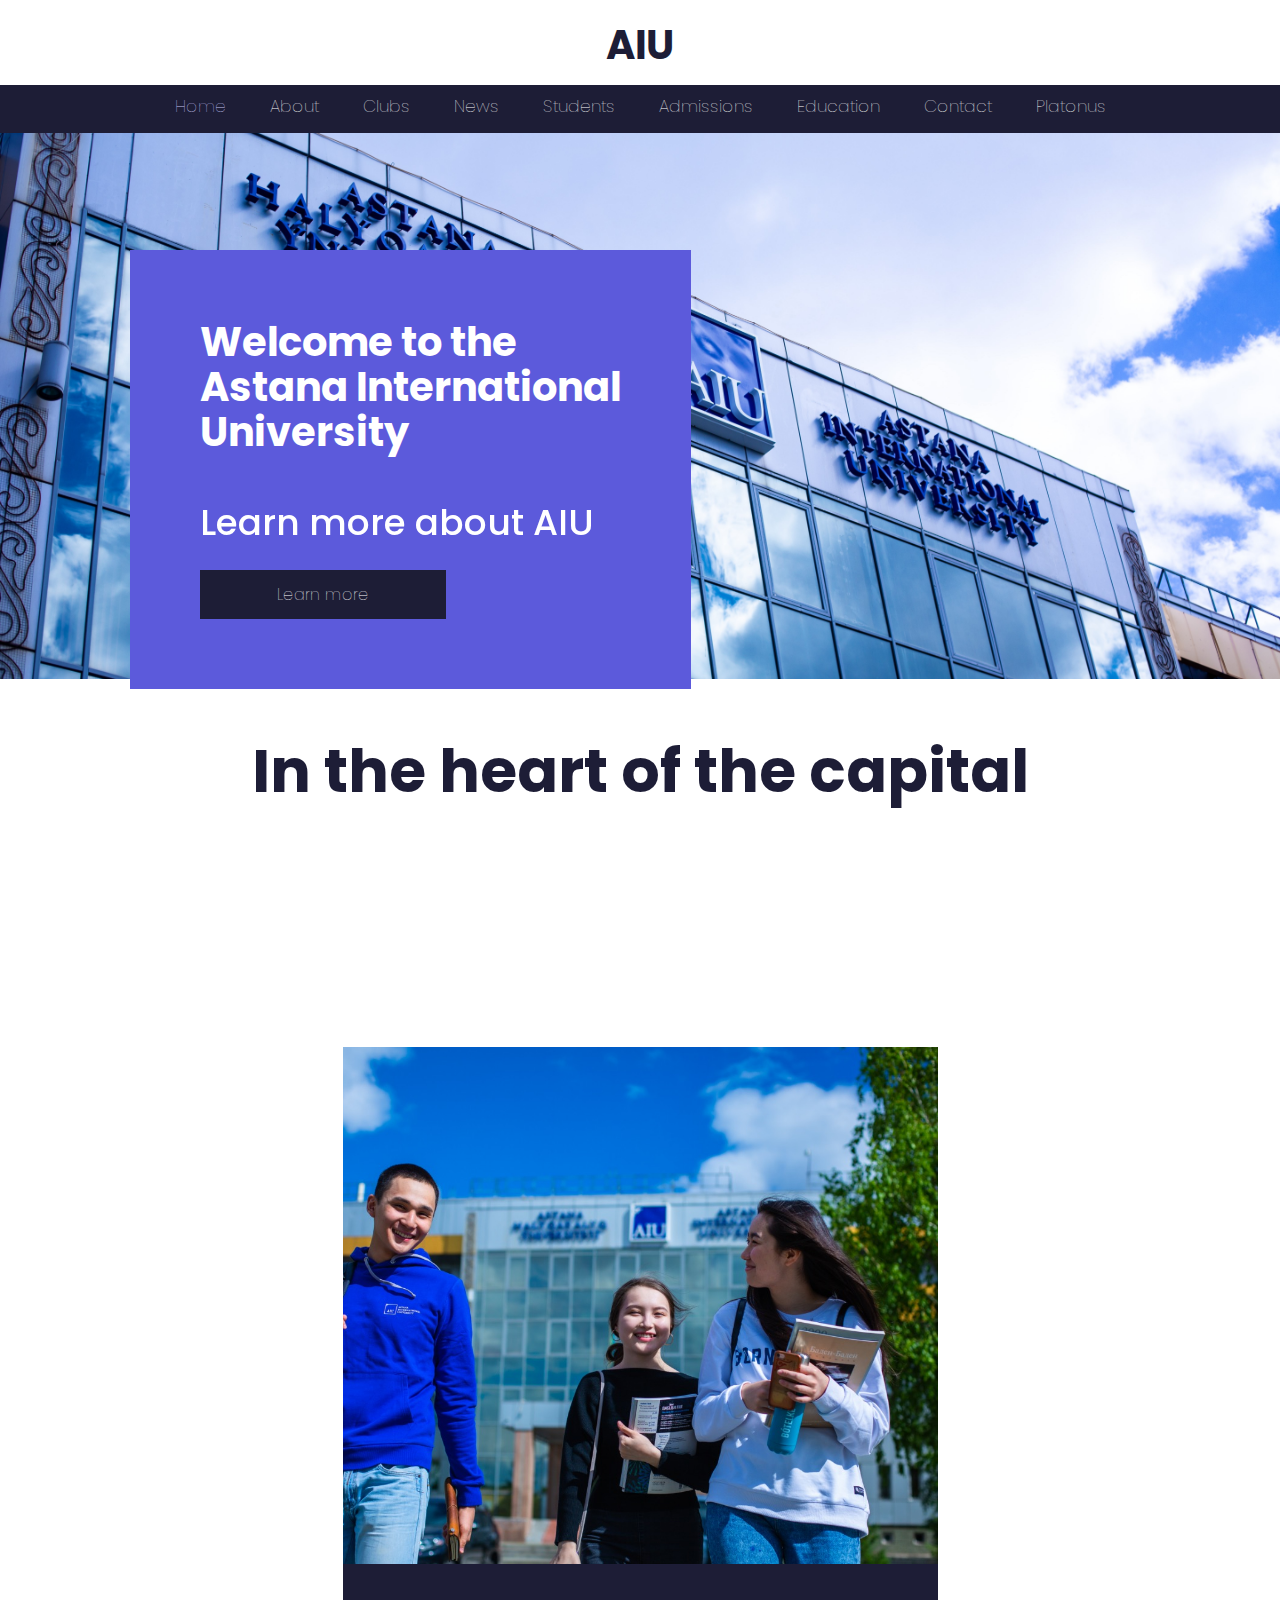
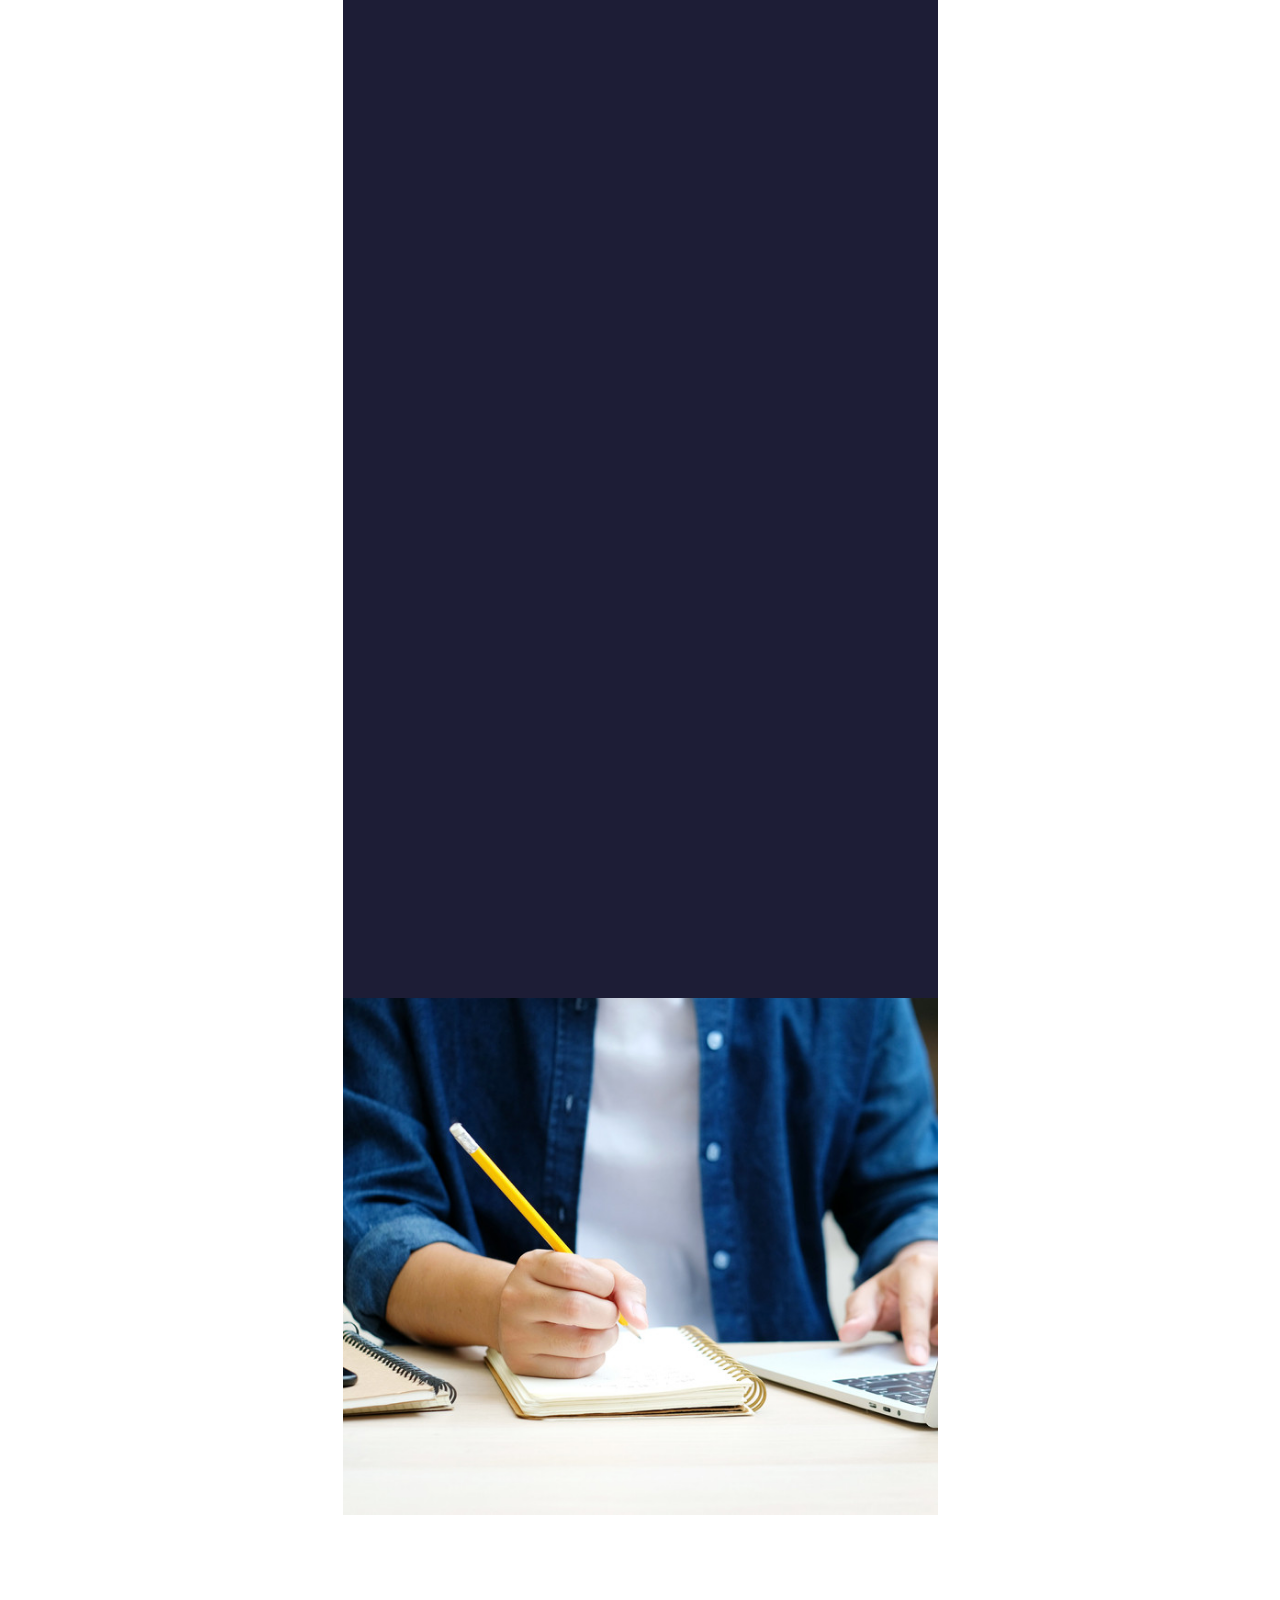
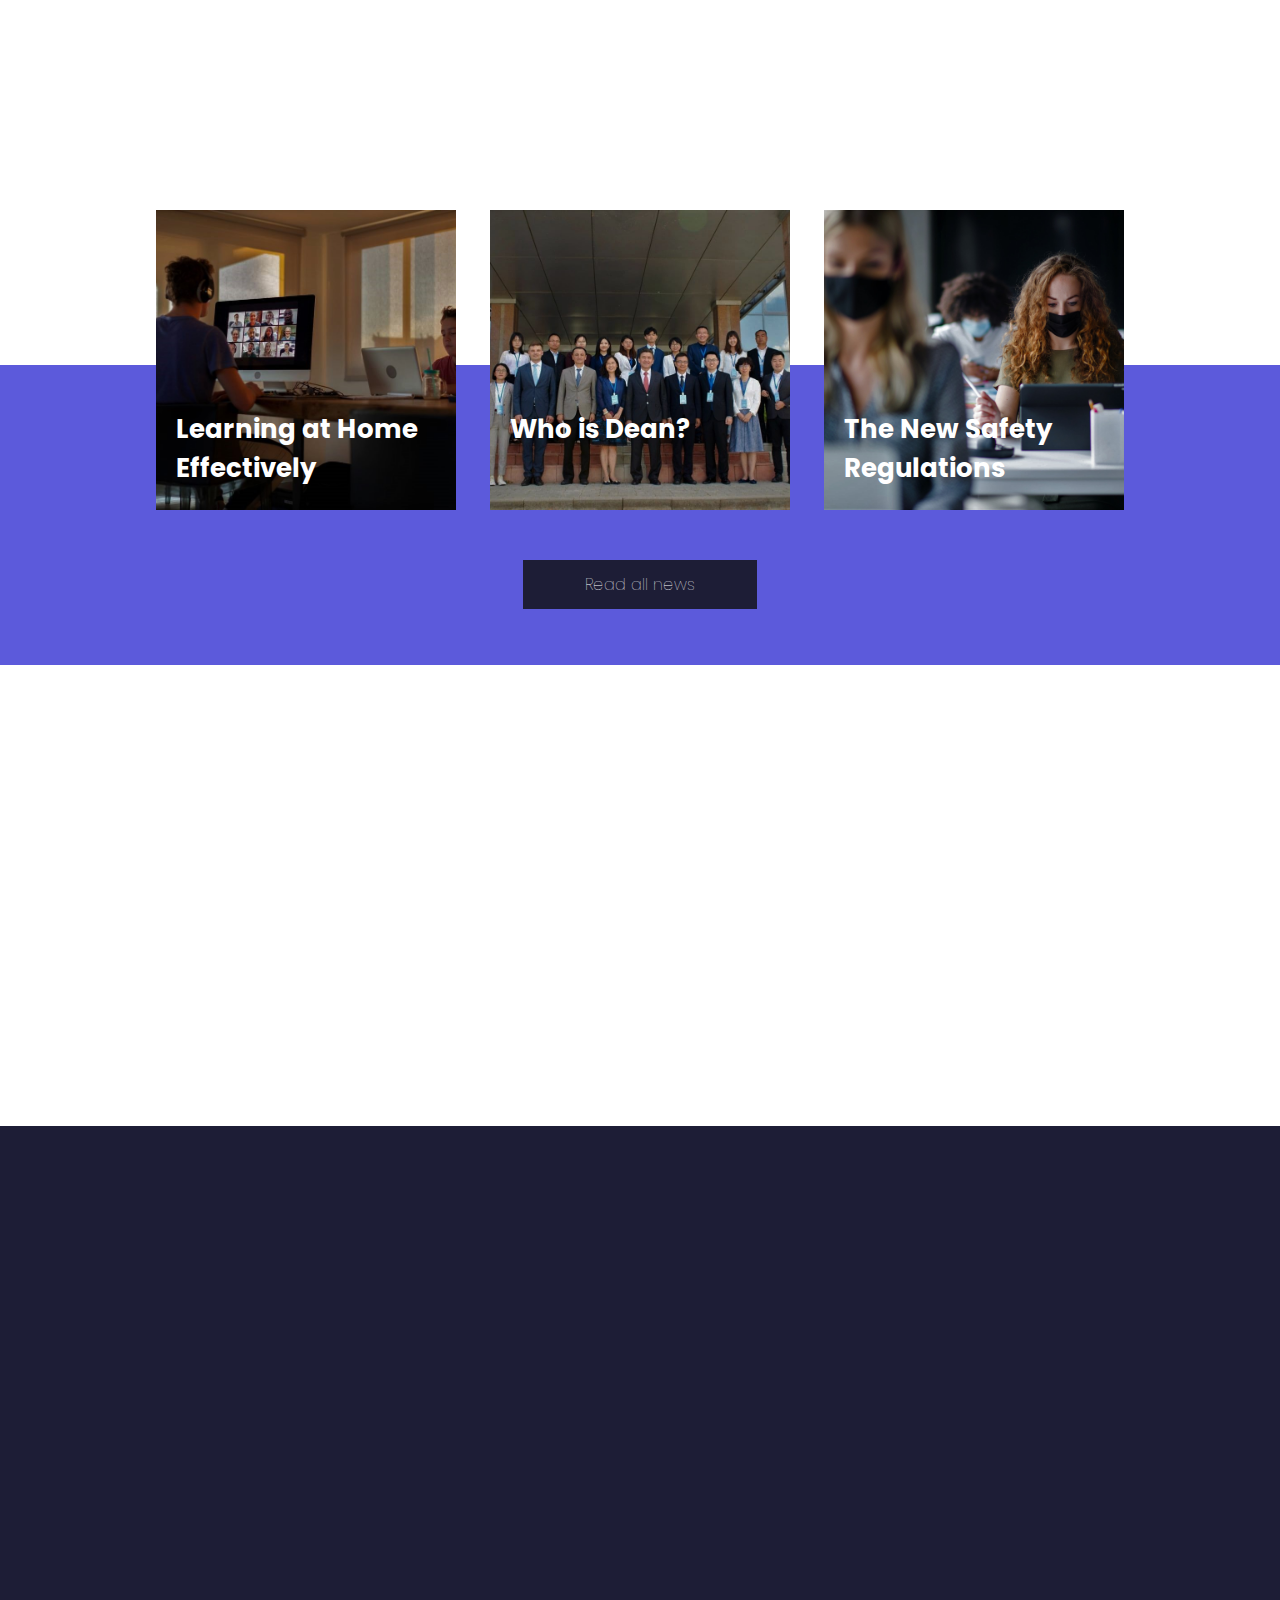
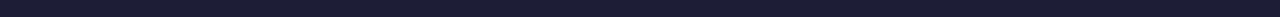
<file: index.html>
<!DOCTYPE html>
<html lang="en">
<head>
    <meta charset="UTF-8">
    <meta http-equiv="X-UA-Compatible" content="IE=edge">
    <meta name="viewport" content="width=device-width, initial-scale=1.0">
    <link rel="stylesheet" href="css/main.css">
    <link rel="preconnect" href="https://fonts.gstatic.com">
    <link href="https://fonts.googleapis.com/css2?family=Poppins:wght@200&display=swap" rel="stylesheet">
    <link href="https://fonts.googleapis.com/css2?family=Poppins:wght@600&display=swap" rel="stylesheet">
    <link href="https://fonts.googleapis.com/css2?family=Poppins&display=swap" rel="stylesheet">
    <link rel="stylesheet" type="text/css" href="https://cdnjs.cloudflare.com/ajax/libs/font-awesome/5.15.1/css/all.min.css">
    <link href="https://unpkg.com/aos@2.3.1/dist/aos.css" rel="stylesheet">
    <script src="../js/app.js"></script>

    <title>AIU</title>
</head>
<body>
    <header>
        <div class="title">
            <ul class="AIU">AIU</ul>
        </div>
        <div class="navbar">
            <ul class = "navbar2">
                <a class="navbar3" style="color: #C4C3F3;" href = "index.html">Home</a>
                <a class="navbar3" href = "about.html">About</a>
                <a class="navbar3" href = "clubs.html">Clubs</a>
                <a class="navbar3" href = "news.html">News</a>
                <a class="navbar3" href = "students.html">Students</a>
                <a class="navbar3" href = "admission.html">Admissions</a>
                <a class="navbar3" href = "education.html">Education</a>
                <a class="navbar3" href = "contact.html">Contact</a>
                <a class="navbar3" href = "#">Platonus</a>
               </ul>
        </div>
    </header>


    <div class="photo_menu">
        <img src="img/AIU3.jpg" alt="AIU" style="width:100%;">
        <div class="text_block" data-aos="fade-in">
          <h1>Welcome to the <br> Astana International <br> University</h1>
          <div class="learn_more" data-aos="fade-in"><p><br> Learn more about  AIU</p></div>
          <button class="AIU_button">Learn more</button>
        </div>
    </div>

    <div class="main_menu_text">
        <div class="main_text" data-aos="fade-in">
            <p class="main_text_aiu">In the heart of the capital</p>
        </div>
        <div class="main_text_under" data-aos="fade-in">
            <p class="main_text_aiu_under">Astana International University is a multidisciplinary educational complex <br> of 7 higher schools, 12 research institutes and centers. The university <br> provides 15 programs of higher and postgraduate education.</p>
        </div>
    </div>
    <div class="about_us_btn" data-aos="fade-in">
        <button class="AIU_about_us">About us</button>
    </div>

    <div class="container">
        <div class="item students_img"></div>
        <div class="item">
            <div style="font-size: 40px; text-align: center; margin-top: 100px;" data-aos="fade-in">
                <p class="item_text1">Student life</p>
            </div>
            <div class="students" data-aos="fade-in">Students are the future of any country. They are young citizens of our society, full of boundless energy and progressive ideas, fantastic plans and noble ambitions, hopes and dreams.</div>
            <div class="about_us_btn" data-aos="fade-in">
                <button class="container_btn">Student information</button>
            </div>
        </div>
        
        <div class="item">
            <div style="font-size: 40px; text-align: center; margin-top: 100px;" data-aos="fade-in">
                <p class="item_text2">Open Enrollment</p>
            </div>
            <div class="students" data-aos="fade-in">To find out more about admissions to the university and about the faculties, click the button below
                
            </div>
            <div class="about_us_btn" data-aos="fade-in">
                <button class="container_btn">Apply today</button>
            </div>
        </div>
        <div class="item img_bin"></div>
    </div>

    <div class="container_news">
        <div class="news" data-aos="fade-in">
            <p class="latest_news">Latest news</p>
        </div>
        <div class="news_box">
            <div class="box1">               
                <p class="news_text">Learning at Home Effectively</p>
            </div>
            <div class="box2">
                <p class="news_text">Who is Dean?</p>
            </div>
            <div class="box3">
                <p class="news_text">The New Safety Regulations</p> 
            </div>
            <div class="news_background">
                <button class="news_btn">Read all news</button>
            </div>
        </div>
    </div>

    <div class="news_email">
        <div class="news_text_email" data-aos="fade-in">
            <p class="news_text_email_main">Sign up for aiu news</p>
        </div>
        <div class="news_text_under_main" data-aos="fade-in">
            <p class="news_text_under">Stay up-to-date with the latest news</p>
        </div>
    </div>
    <div class="subscribe20">
        <div class="inner" data-aos="fade-in">
            <div style="display: none;" id="asd_subscribe_res"></div>
            <form id="asd_subscribe_form" method="post" action="/">
                <div class="submit_group">
                    <input type="text" placeholder="Your email" value="" name="asd_email">
                    <input type="submit" value="Sign up" id="asd_subscribe_submit" name="asd_submit">
                </div>
            </form>
        </div>
    </div>

      <footer class="footer">
        <div class="container_footer" data-aos="fade-in">
            <div class="row">
                <div class="footer-col">
                    <h5 class="AIU_icon">AIU</h5>
                </div>
                <div class="footer-col">
                    <h4>Quick navigations</h4>
                    <ul>
                        <li><a href="index.html">Home</a></li>
                        <li><a href="about.html">About</a></li>
                        <li><a href="clubs.html">Clubs</a></li>
                        <li><a href="news.html">News</a></li>
                        <li><a href="students.html">Students</a></li>
                        <li><a href="education.html">Educations</a></li>
                     <li><a href="admission.html">Admissions</a></li>
                     <li><a href="contact.html">Contact</a></li>
                    </ul>
                </div>
                <div class="footer-col">
                    <h4>Get in touch</h4>
                    <ul>
                        <li><a href="#">Kabanbay batyr 8</a></li>
                        <li><a href="#">Tel: 123-456-7890</a></li>
                        <li><a href="#">info@aiu.ru</a></li>
                    </ul>
                </div>
                <div class="footer-col">
                    <h4>Follow us</h4>
                    <div class="social-links">
                        <a href="#"><i class="fab fa-facebook-f"></i></a>
                        <a href="#"><i class="fab fa-twitter"></i></a>
                        <a href="#"><i class="fab fa-instagram"></i></a>
                        <a href="#"><i class="fab fa-linkedin-in"></i></a>
                    </div>
                </div>
            </div>
        </div>
   </footer>
    
   <script src="https://unpkg.com/aos@2.3.1/dist/aos.js"></script>
   <script src="js/app.js"></script>
</body>
</html>
</file>
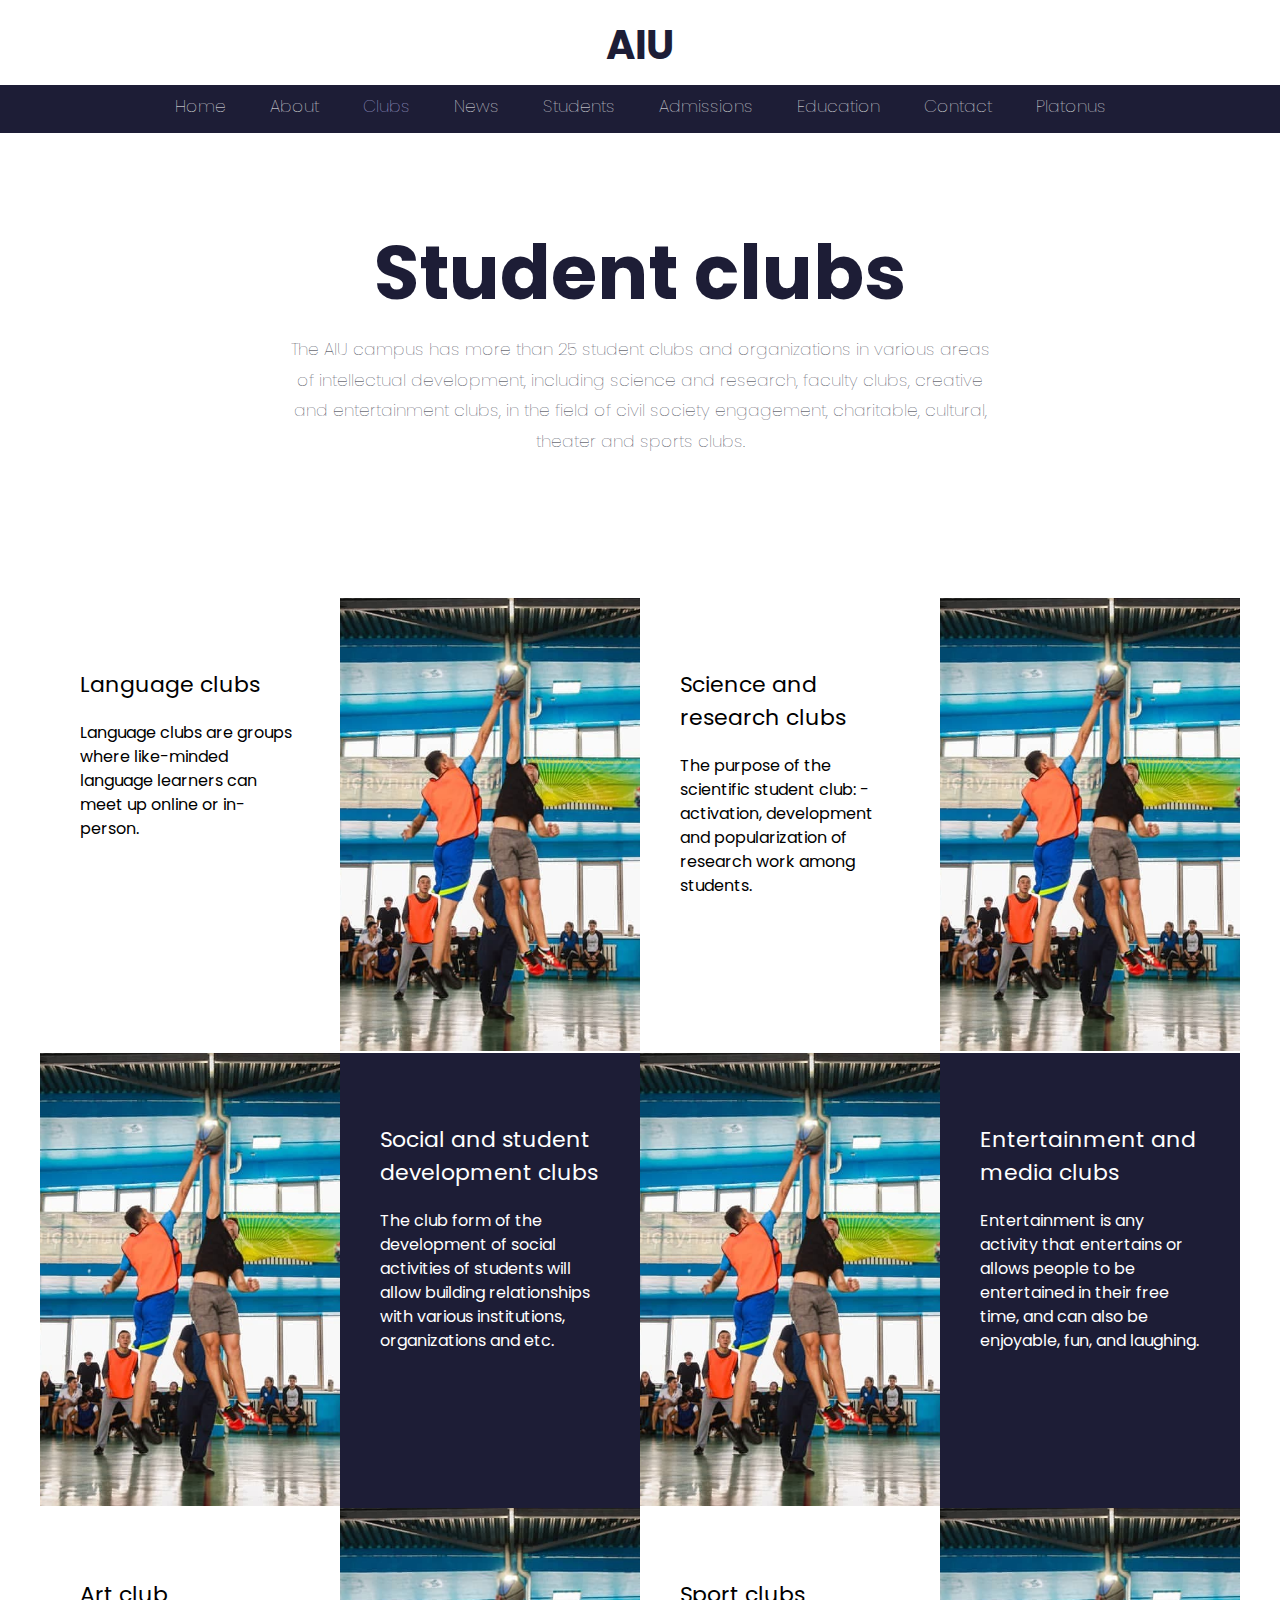
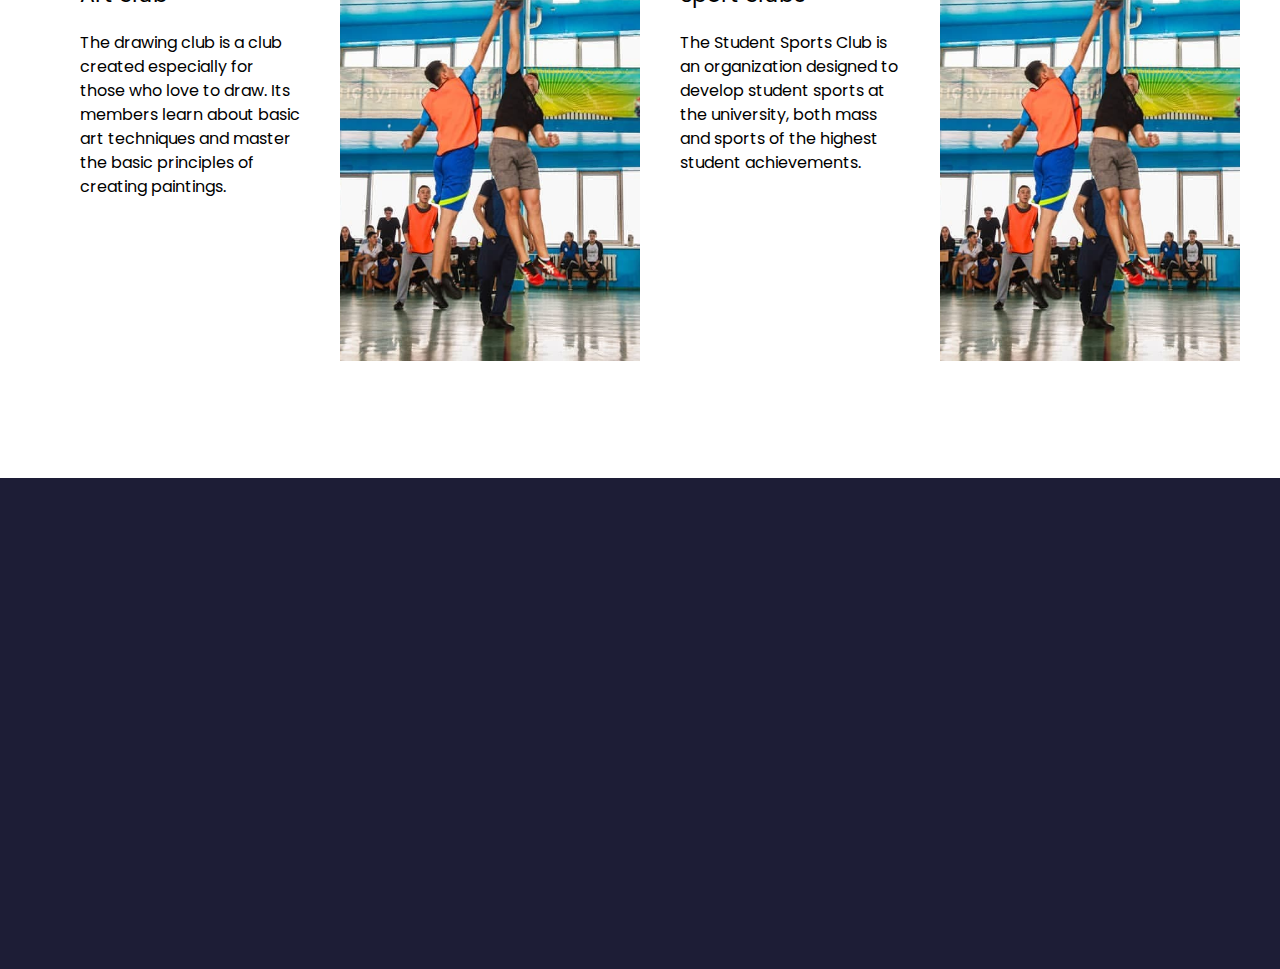
<file: clubs.html>
<!DOCTYPE html>
<html lang="en">
<head>
    <meta charset="UTF-8">
    <meta http-equiv="X-UA-Compatible" content="IE=edge">
    <meta name="viewport" content="width=device-width, initial-scale=1.0">
    <link rel="stylesheet" href="css/clubs.css">
    <link rel="preconnect" href="https://fonts.gstatic.com">
    <link href="https://fonts.googleapis.com/css2?family=Poppins:wght@200&display=swap" rel="stylesheet">
    <link href="https://fonts.googleapis.com/css2?family=Poppins:wght@600&display=swap" rel="stylesheet">
    <link href="https://fonts.googleapis.com/css2?family=Poppins&display=swap" rel="stylesheet">
    <link rel="stylesheet" type="text/css" href="https://cdnjs.cloudflare.com/ajax/libs/font-awesome/5.15.1/css/all.min.css">
    <link href="https://unpkg.com/aos@2.3.1/dist/aos.css" rel="stylesheet">
    <script src="../js/app.js"></script>

    <title>Clubs</title>
</head>
<body>

    <header>
        <div class="title">
            <ul class="AIU">AIU</ul>
        </div>
        <div class="navbar">
            <ul class = "navbar2">
                <a class="navbar3" href = "index.html">Home</a>
                <a class="navbar3" href = "about.html">About</a>
                <a class="navbar3" style="color: #C4C3F3;" href = "clubs.html">Clubs</a>
                <a class="navbar3" href = "news.html">News</a>
                <a class="navbar3" href = "students.html">Students</a>
                <a class="navbar3" href = "admission.html">Admissions</a>
                <a class="navbar3" href = "education.html">Education</a>
                <a class="navbar3" href = "contact.html">Contact</a>
                <a class="navbar3" href = "#">Platonus</a>
               </ul>
        </div>
    </header>

    <section>
        <div class="container">
            <h1 class="clubs">Student clubs</h1>
            <div class="clubs_about">
                The AIU campus has more than 25 student clubs and organizations in various areas of intellectual development, including science and research, faculty clubs, creative and entertainment clubs, in the field of civil society engagement, charitable, cultural, theater and sports clubs.
            </div>
        </div>
    </section>


    <div class="conteiner_clubs">
        <div class="item-1" style="background-color: white;">
            <div class="club_name">Language clubs</div>
            <div class="club_opisanie">Language clubs are groups where like-minded language learners can meet up online or in-person. </div>
        </div>

        <div class="item-1 imgg"></div>

        <div class="item-1" style="background-color: white;">
            <div class="club_name">Science and research clubs</div>
            <div class="club_opisanie">The purpose of the scientific student club: - activation, development and popularization of research work among students.</div>
        </div>

        <div class="item-1 imgg"></div>



        <div class="item-1 imgg"></div>

        <div class="item-1" style="background-color: #1D1D36; color: white;">
            <div class="club_name">Social and student development clubs</div>
            <div class="club_opisanie">The club form of the development of social activities of students will allow building relationships with various institutions, organizations and etc.</div>
        </div>

        <div class="item-1 imgg"></div>

        <div class="item-1" style="background-color: #1D1D36; color: white;">
            <div class="club_name">Entertainment and media clubs</div>
            <div class="club_opisanie">Entertainment is any activity that entertains or allows people to be entertained in their free time, and can also be enjoyable, fun, and laughing.</div>
        </div>

        <div class="item-1" style="background-color: white;">
            <div class="club_name">Art club</div>
            <div class="club_opisanie">The drawing club is a club created especially for those who love to draw. Its members learn about basic art techniques and master the basic principles of creating paintings.</div>
        </div>

        <div class="item-1 imgg"></div>

        <div class="item-1" style="background-color: white;">
            <div class="club_name">Sport clubs</div>
            <div class="club_opisanie">The Student Sports Club is an organization designed to develop student sports at the university, both mass and sports of the highest student achievements.</div>
        </div>

        <div class="item-1 imgg"></div>
    </div>












    <footer class="footer">
        <div class="container_footer" data-aos="fade-in">
            <div class="row">
                <div class="footer-col">
                    <h5 class="AIU_icon">AIU</h5>
                </div>
                <div class="footer-col">
                    <h4>Quick navigations</h4>
                    <ul>
                        <li><a href="index.html">Home</a></li>
                        <li><a href="about.html">About</a></li>
                        <li><a href="clubs.html">Clubs</a></li>
                        <li><a href="news.html">News</a></li>
                        <li><a href="students.html">Students</a></li>
                        <li><a href="education.html">Educations</a></li>
                     <li><a href="admission.html">Admissions</a></li>
                     <li><a href="contact.html">Contact</a></li>
                    </ul>
                </div>
                <div class="footer-col">
                    <h4>Get in touch</h4>
                    <ul>
                        <li><a href="#">Kabanbay batyr 8</a></li>
                        <li><a href="#">Tel: 123-456-7890</a></li>
                        <li><a href="#">info@aiu.ru</a></li>
                    </ul>
                </div>
                <div class="footer-col">
                    <h4>Follow us</h4>
                    <div class="social-links">
                        <a href="#"><i class="fab fa-facebook-f"></i></a>
                        <a href="#"><i class="fab fa-twitter"></i></a>
                        <a href="#"><i class="fab fa-instagram"></i></a>
                        <a href="#"><i class="fab fa-linkedin-in"></i></a>
                    </div>
                </div>
            </div>
        </div>
   </footer>
    
   <script src="https://unpkg.com/aos@2.3.1/dist/aos.js"></script>
   <script src="js/app.js"></script>
    

</body>
</html>
</file>
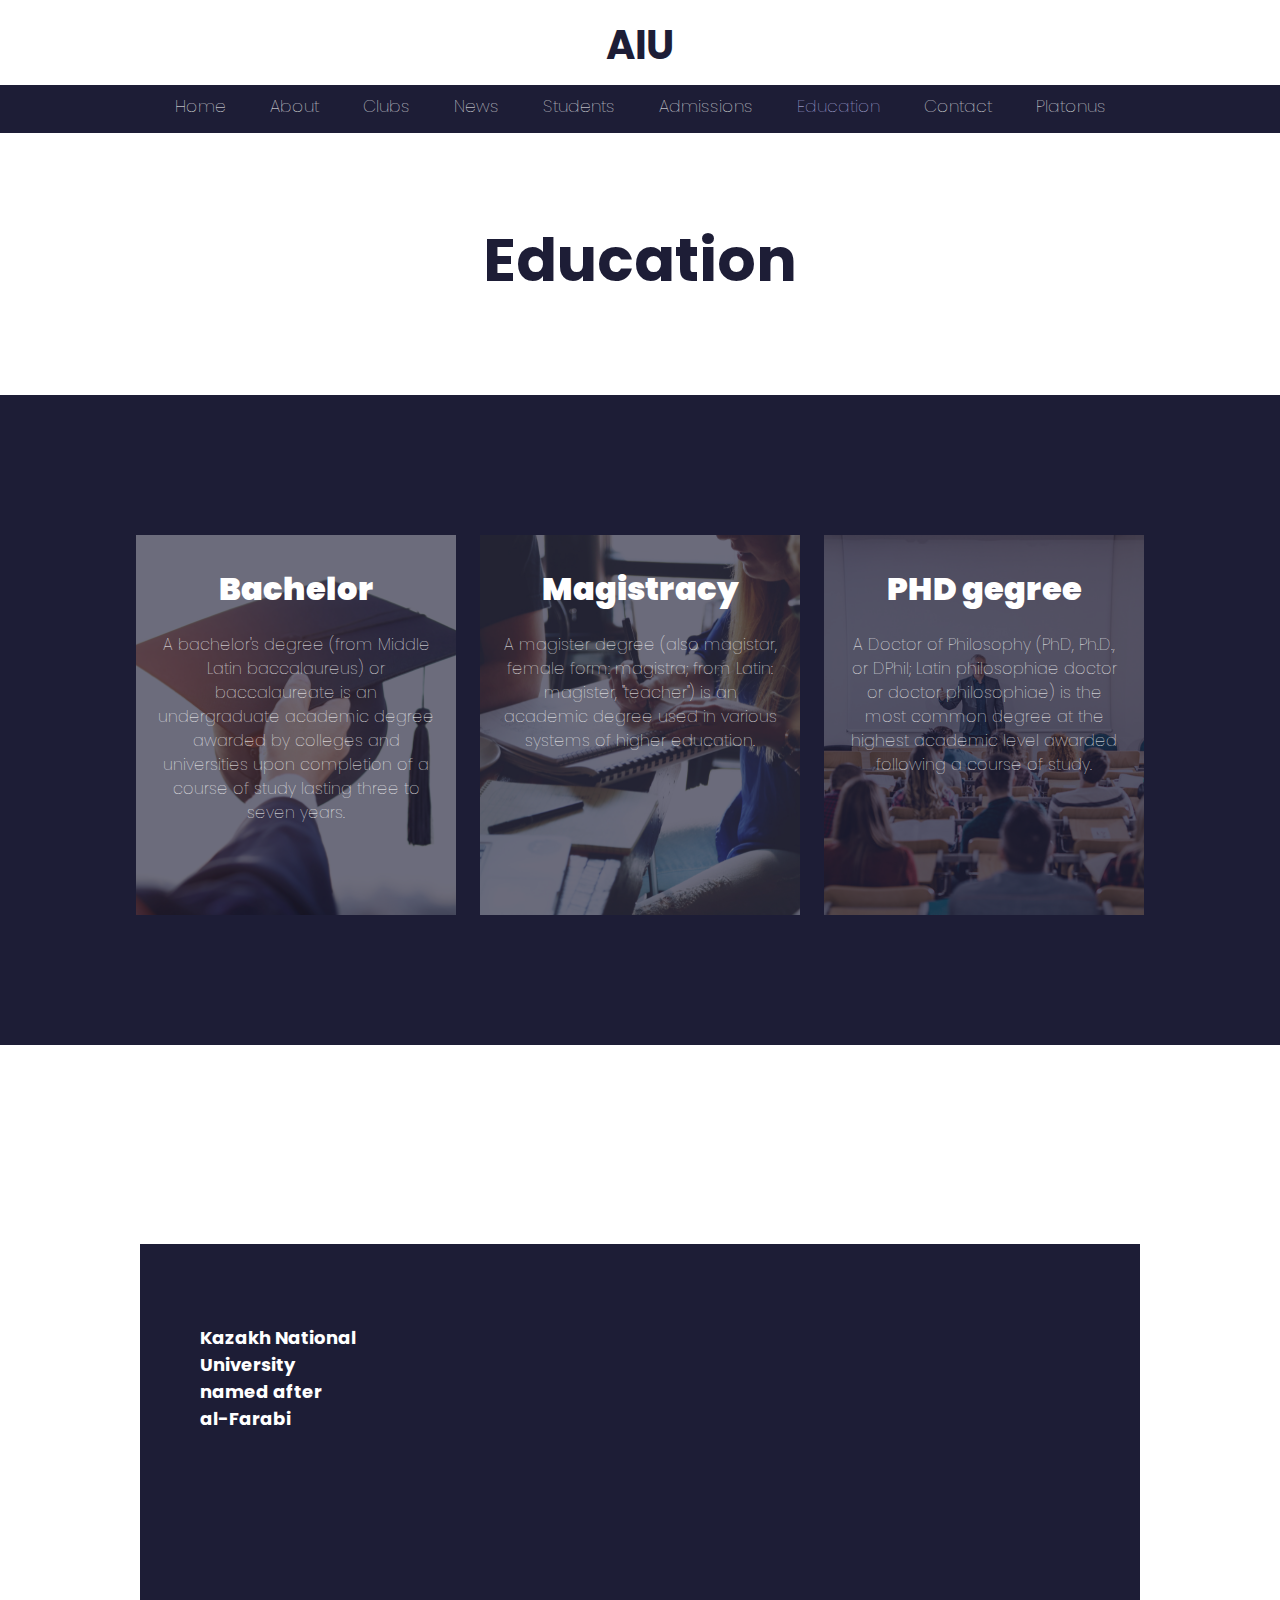
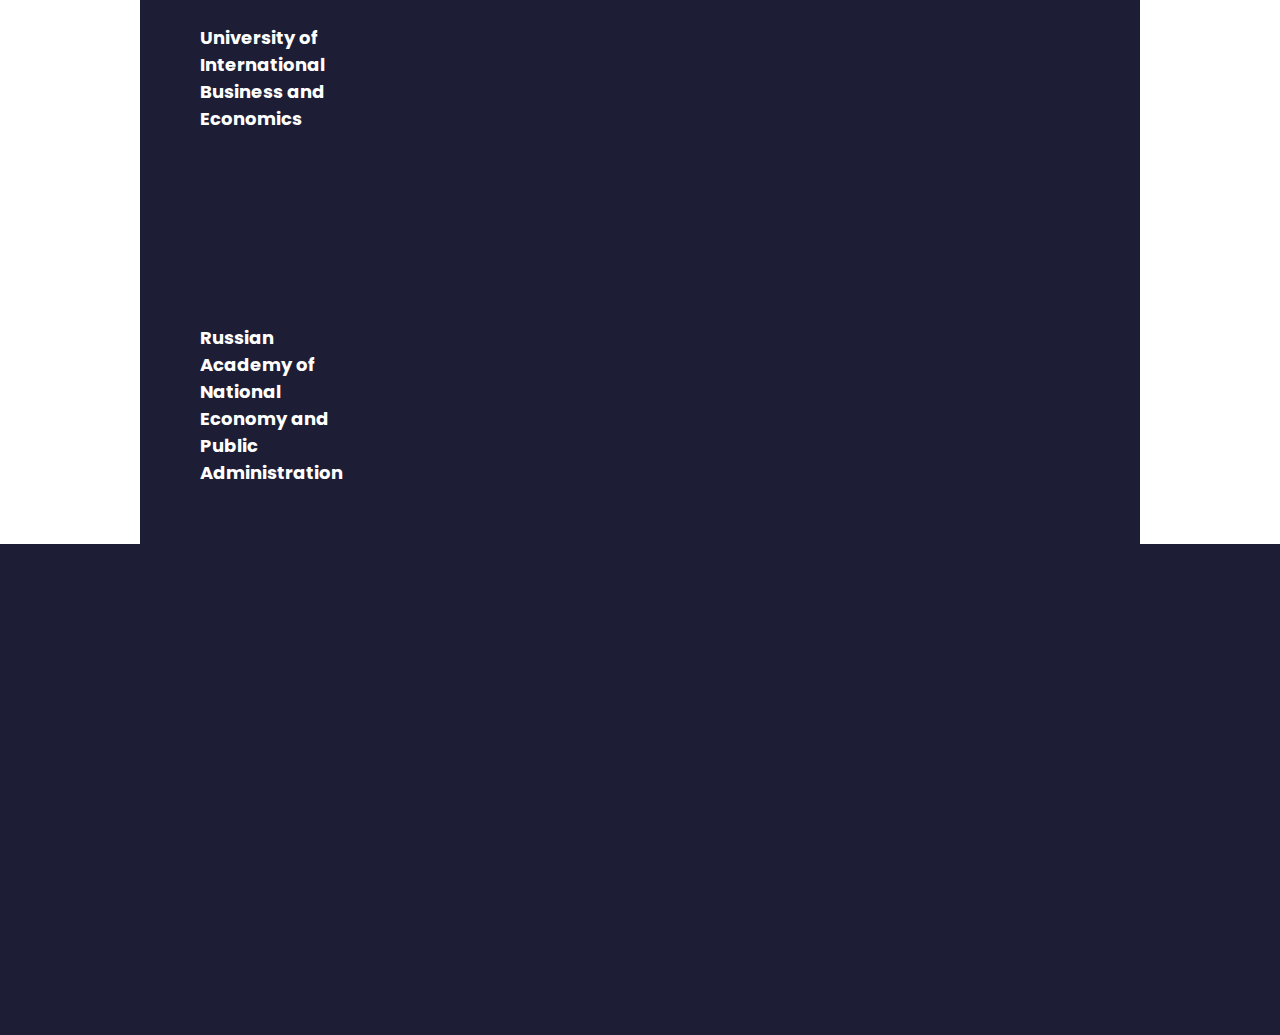
<file: education.html>
<!DOCTYPE html>
<html lang="en">
<head>
    <meta charset="UTF-8">
    <meta http-equiv="X-UA-Compatible" content="IE=edge">
    <meta name="viewport" content="width=device-width, initial-scale=1.0">
    <link rel="stylesheet" href="css/education.css">
    <link rel="preconnect" href="https://fonts.gstatic.com">
    <link href="https://fonts.googleapis.com/css2?family=Poppins:wght@200&display=swap" rel="stylesheet">
    <link href="https://fonts.googleapis.com/css2?family=Poppins:wght@600&display=swap" rel="stylesheet">
    <link href="https://fonts.googleapis.com/css2?family=Poppins&display=swap" rel="stylesheet">
    <link rel="stylesheet" type="text/css" href="https://cdnjs.cloudflare.com/ajax/libs/font-awesome/5.15.1/css/all.min.css">
    <link href="https://unpkg.com/aos@2.3.1/dist/aos.css" rel="stylesheet">
    <script src="../js/app.js"></script>

    <title>Education</title>
</head>
<body>
    <header>
        <div class="title">
            <ul class="AIU">AIU</ul>
        </div>
        <div class="navbar">
            <ul class = "navbar2">
                <a class="navbar3" href = "index.html">Home</a>
                <a class="navbar3" href = "about.html">About</a>
                <a class="navbar3" href = "clubs.html">Clubs</a>
                <a class="navbar3" href = "news.html">News</a>
                <a class="navbar3" href = "students.html">Students</a>
                <a class="navbar3" href = "admission.html">Admissions</a>
                <a class="navbar3" style="color: #C4C3F3;" href = "education.html">Education</a>
                <a class="navbar3" href = "contact.html">Contact</a>
                <a class="navbar3" href = "#">Platonus</a>
               </ul>
        </div>
    </header>
    
    
    <div class="container_news">
        <div class="news" data-aos="fade-in">
            <p class="latest_news">Education</p>
        </div>
        <div class="news_box">
            <div class="box1">               
                <p class="news_text">Bachelor</p>
                <p class="news_text_inner">A bachelor's degree (from Middle Latin baccalaureus) or baccalaureate is an undergraduate academic degree awarded by colleges and universities upon completion of a course of study lasting three to seven years.</p>
            </div>
            <div class="box2">
                <p class="news_text">Magistracy</p>
                <p class="news_text_inner">A magister degree (also magistar, female form: magistra; from Latin: magister, "teacher") is an academic degree used in various systems of higher education.</p>
            </div>
            <div class="box3">
                <p class="news_text">PHD gegree</p>
                <p class="news_text_inner">A Doctor of Philosophy (PhD, Ph.D., or DPhil; Latin philosophiae doctor or doctor philosophiae) is the most common degree at the highest academic level awarded following a course of study. </p>
            </div>
            <div class="news_background"></div>
        </div>
    </div>

    <div class="main_text" data-aos="fade-in">
        <p class="main_text_aiu">Cooperations</p>
    </div>

    <div class="container">
        <div class="item students_img">
            <p class="item_main" data-aos="fade-in"></p>Kazakh National <br>University <br>named after <br>al-Farabi</p>
        </div>
        <div class="vl" data-aos="fade-in"></div>
        <div class="item">
            <div class="students" data-aos="fade-in">Al-Farabi Kazakh National University, also called KazGU or KazNU, is a university in Almaty, Kazakhstan. Named after the Eastern philosopher and scholar al-Farabi, it is one of the country's largest universities. KazNU is the oldest classical university of the Republic established by a Decree of the Kazakh Regional Committee (KRC) office dated November 13, 1933. </div>
        </div>
    </div>
    <div class="container">
        <div class="item students_img">
           <p class="item_main">University of <br> International <br>Business and <br>Economics</p>
        </div>
        <div class="vl" data-aos="fade-in"></div>
        <div class="item">
            <div class="students" data-aos="fade-in">Jiang Qingzhe, party chief of University of International Business and Economics (UIBE), attended the International Trade Development Forum held at Shandong University of Finance and Economics in Ji'nan City, Shandong Province, on November 16, 2020. </div>
        </div>
    </div>
    <div class="container">
        <div class="item students_img">
            <p class="item_main">Russian <br>Academy of <br>National<br> Economy and <br>Public <br>Administration</p>
        </div>
        <div class="vl3" data-aos="fade-in"></div>
        <div class="item">
            <div class="students" data-aos="fade-in">The federal higher education institution The Russian Presidential Academy of National Economy and Public Administration is a nonprofit organisation established to meet the educational, research, social and cultural needs of Russian citizens and society. Rector: Professor Vladimir Mau, DSc (Economics).</div>
        </div>
    </div>

    <footer class="footer">
        <div class="container_footer" data-aos="fade-in">
            <div class="row">
                <div class="footer-col">
                    <h5 class="AIU_icon">AIU</h5>
                </div>
                <div class="footer-col">
                    <h4>Quick navigations</h4>
                    <ul>
                        <li><a href="index.html">Home</a></li>
                        <li><a href="about.html">About</a></li>
                        <li><a href="clubs.html">Clubs</a></li>
                        <li><a href="news.html">News</a></li>
                        <li><a href="students.html">Students</a></li>
                        <li><a style="color: #C4C3F3;" href="education.html">Educations</a></li>
                     <li><a href="admission.html">Admissions</a></li>
                     <li><a href="contact.html">Contact</a></li>
                    </ul>
                </div>
                <div class="footer-col">
                    <h4>Get in touch</h4>
                    <ul>
                        <li><a href="#">Kabanbay batyr 8</a></li>
                        <li><a href="#">Tel: 123-456-7890</a></li>
                        <li><a href="#">info@aiu.ru</a></li>
                    </ul>
                </div>
                <div class="footer-col">
                    <h4>Follow us</h4>
                    <div class="social-links">
                        <a href="#"><i class="fab fa-facebook-f"></i></a>
                        <a href="#"><i class="fab fa-twitter"></i></a>
                        <a href="#"><i class="fab fa-instagram"></i></a>
                        <a href="#"><i class="fab fa-linkedin-in"></i></a>
                    </div>
                </div>
            </div>
        </div>
   </footer>

    <script src="https://unpkg.com/aos@2.3.1/dist/aos.js"></script>
   <script src="js/app.js"></script>
</body>
</html>
</file>
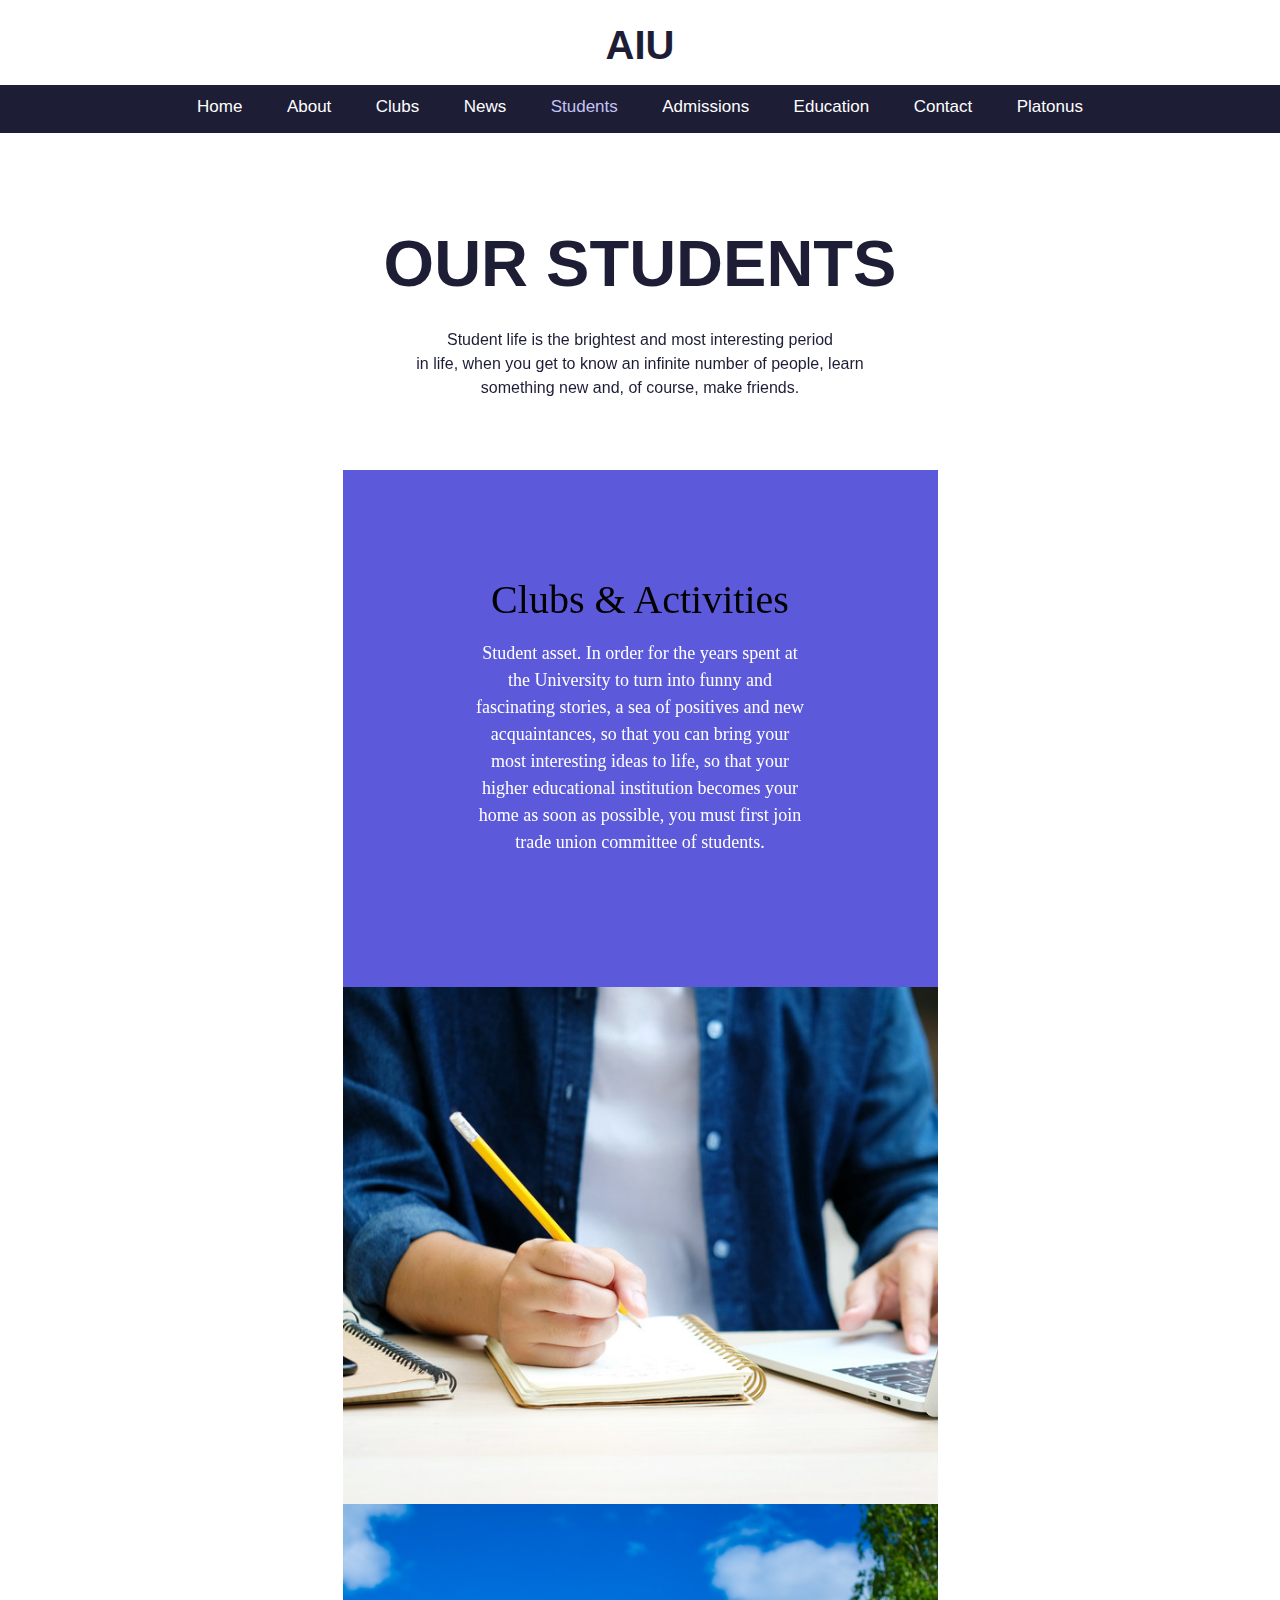
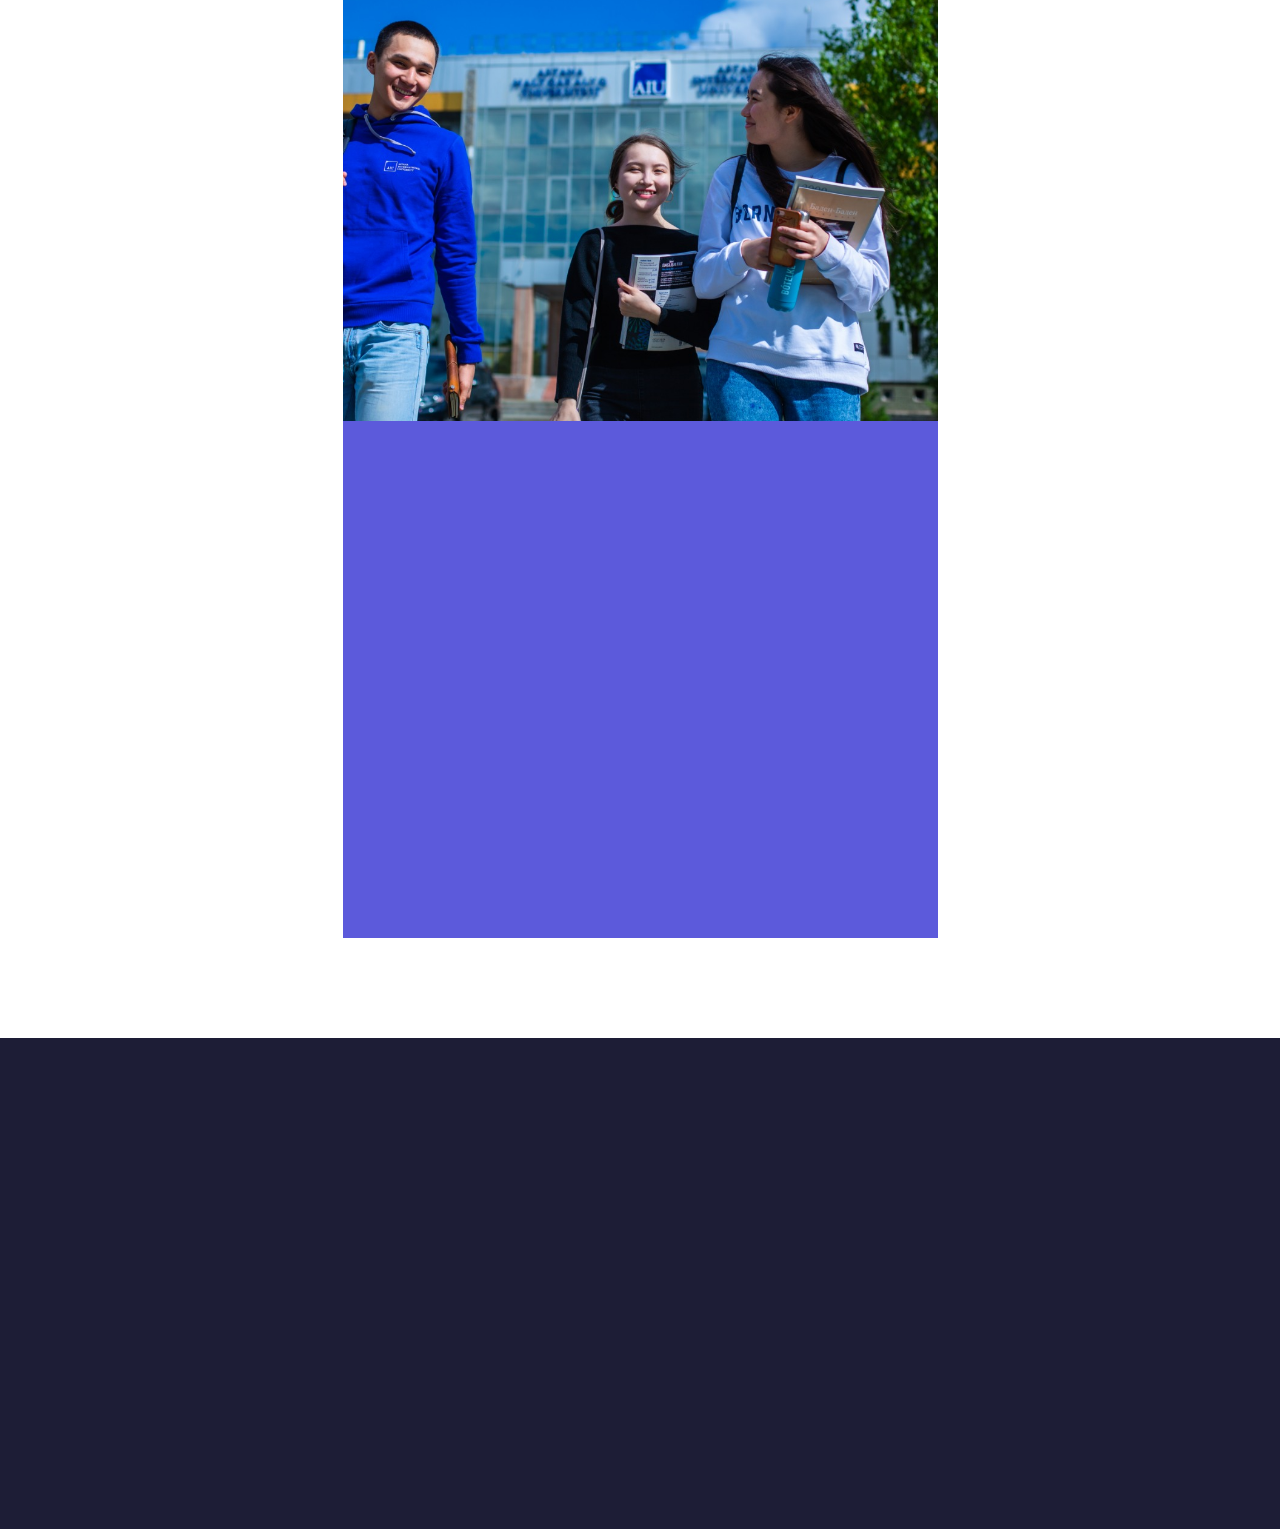
<file: students.html>
<!DOCTYPE html>
<html lang="en">
<head>
    <meta charset="UTF-8">
    <link rel="stylesheet" href="css/students.css">
    <link href="https://unpkg.com/aos@2.3.1/dist/aos.css" rel="stylesheet">
    <link rel="stylesheet" type="text/css" href="https://cdnjs.cloudflare.com/ajax/libs/font-awesome/5.15.1/css/all.min.css">
    <script src="../js/app.js"></script>
    <title>Students</title>
</head>
<body>
<header>
        <div class="title">
            <ul class="AIU">AIU</ul>
        </div>
        <div class="navbar">
            <ul class="navbar2">
                <a class="navbar3" href="index.html">Home</a>
                <a class="navbar3" href="about.html">About</a>
                <a class="navbar3" href="clubs.html">Clubs</a>
                <a class="navbar3" href="news.html">News</a>
                <a class="navbar3" style="color: #C4C3F3;" href="students.html">Students</a>
                <a class="navbar3" href="admission.html">Admissions</a>
                <a class="navbar3" href="education.html">Education</a>
                <a class="navbar3" href="contact.html">Contact</a>
                <a class="navbar3" href="#">Platonus</a>
               </ul>
        </div>
    </header>

    <div class="main_menu_text">
        <div class="main_text" data-aos="fade-in">
            <p class="main_text_aiu">OUR STUDENTS</p>
        </div>
        <div class="main_text_under" data-aos="fade-in">
            <p class="main_text_aiu_under"> Student life is the brightest and most interesting period <br>in life, when you get to know an infinite number of people, learn <br>something new and, of course, make friends.</p>
        </div>
    </div>
    <div class="about_us_btn" data-aos="fade-in">

    </div>

<div class="container">
    <div class="item">
            <div style="font-size: 40px; text-align: center; margin-top: 100px;" data-aos="fade-in">
                <p class="item_text2">Clubs & Activities</p>
            </div>
            <div class="students" data-aos="fade-in">Student asset. In order for the years spent at the University to turn into funny and fascinating stories, a sea of positives and new acquaintances, so that you can bring your most interesting ideas to life, so that your higher educational institution becomes your home as soon as possible, you must first join trade union committee of students.

            </div>
            <div class="about_us_btn" data-aos="fade-in">

            </div>
        </div>
        <div class="item img_bin"></div>

    <div class="item students_img"></div>
        <div class="item">
            <div style="font-size: 40px; text-align: center; margin-top: 100px;" data-aos="fade-in">
                <p class="item_text1">After University</p>
            </div>
            <div class="students" data-aos="fade-in">85% of graduate students do not yet know where they will work. 67% are afraid of being unemployed. The all-Russian Internet survey of Russian final year students, conducted by our calculations, showed that 82% plan to go to work immediately after graduation.</div>


            </div>
        </div>



</div>

           <footer class="footer">
        <div class="container_footer" data-aos="fade-in">
            <div class="row">
                <div class="footer-col">
                    <h5 class="AIU_icon">AIU</h5>
                </div>
                <div class="footer-col">
                    <h4>Quick navigations</h4>
                    <ul>
                        <li><a href="index.html">Home</a></li>
                        <li><a href="about.html">About</a></li>
                        <li><a href="clubs.html">Clubs</a></li>
                        <li><a href="news.html">News</a></li>
                        <li><a  href="students.html">Students</a></li>
                        <li><a href="education.html">Educations</a></li>
                     <li><a href="admission.html">Admissions</a></li>
                     <li><a href="contact.html">Contact</a></li>
                    </ul>
                </div>
                <div class="footer-col">
                    <h4>Get in touch</h4>
                    <ul>
                        <li><a href="#">Kabanbay batyr 8</a></li>
                        <li><a href="#">Tel: 123-456-7890</a></li>
                        <li><a href="#">info@aiu.ru</a></li>
                    </ul>
                </div>
                <div class="footer-col">
                    <h4>Follow us</h4>
                    <div class="social-links">
                        <a href="#"><i class="fab fa-facebook-f"></i></a>
                        <a href="#"><i class="fab fa-twitter"></i></a>
                        <a href="#"><i class="fab fa-instagram"></i></a>
                        <a href="#"><i class="fab fa-linkedin-in"></i></a>
                    </div>
                </div>
            </div>
        </div>
   </footer>

   <script src="https://unpkg.com/aos@2.3.1/dist/aos.js"></script>
   <script src="js/app.js"></script>
</body>
</html>
</file>
<file: css/main.css>
body {
    margin: 0;
}

* {
    margin: 0;
}

/* ДЛЯ КОЛЛАЖА */
* {
    box-sizing: border-box;
    margin: 0;
    padding: 0;
}


/* MENU */

.title {
    width: auto;
    height: 85px;
    background-color: white;
}

.AIU {
    padding-top: 15px;
    text-align: center;
    color: #1D1D36;
    font-size: 40px;
    font-family: 'Poppins', sans-serif;
    font-weight: bolder;
}

.navbar {
    width: auto;
    height: 48px;
    background-color: #1D1D36;
}

.navbar2 {
    padding-top: 9px;
    text-align: center;
    word-spacing: 40px;
}


.navbar3 {
    color: #fff;
    font-family: 'Poppins', sans-serif;
    font-weight: lighter;
    font-size: 17px;
    font-style:normal;
    text-decoration: none;
}

.navbar3:hover {
    color: #C4C3F3;
    transition-duration: 0.5s;
}



/* ЗАГЛАВНОЕ ФОТО */

.text_block {
    position: absolute;
    top: 160px;
    left: 40px;
    background-color: #5C5ADB;
    color: white;
    padding: 70px 70px 70px 70px;
    margin: 90px;
    font-family: 'Poppins', sans-serif;
    font-size: 20px;
    font-style:normal;
    line-height: 45px;
}

.learn_more {
    font-family: 'Poppins', sans-serif;
    font-size: 36px;
    font-weight:500;
}

/* КНОПКА НА ГЛАВНОЙ ФОТКЕ */

.AIU_button {
    border: 2px solid white;
    background-color: #1D1D36;
    color: white;
    padding-bottom: 10px;
    padding-top: 10px;
    font-size: 16px;
    cursor: pointer;
    border-color: #1D1D36;
    color: white;
    margin-top: 25px;
    padding-left: 75px;
    padding-right: 75px;
    font-family: 'Poppins', sans-serif;
    font-weight: lighter;
}

.AIU_button:hover {
  background-color: #5C5ADB;
  color: white;
  transition-duration: 0.8s;
  -webkit-transition-duration: 0.8s;
}


/* ГЛАВНАЯ НАДПИСЬ НА СТРАНИЦЕ */

.main_menu_text:hover .main_text_aiu {
    opacity: 1; 
    transition: 2s;
}

.main_text {
    text-align: center;
    margin-top: 40px;
}

.main_text_aiu {
    color: #1D1D36;
    font-size: 60px;
    font-family: 'Poppins', sans-serif;
    font-weight: bolder;
    text-align: center;
    margin: 15px;
    transition: 1.5s;
}

.main_text_aiu:hover {
    color: #1D1D36;
}

.main_text_aiu:hover+ .hidden-block{
    opacity:0;
    transition: 1s;
}

.main_text_under {
    text-align: center;
}

@font-face {
    font-family: 'Poppins', sans-serif;
    src: url("https://fonts.googleapis.com/css2?family=Poppins:wght@100&display=swap");
}

.main_text_aiu_under {
    color: #1D1D36;
    font-size: 16px;
    font-family: 'Poppins', sans-serif;
    font-weight: lighter;
}

/* КНОПКА СНИЗУ ТЕКСТА НА ГЛАВНОЙ СТРАНИЦЕ */

.about_us_btn {
    display: flex;	
    justify-content: center;
}

.AIU_about_us {
    border: 2px solid white;
    background-color: #5C5ADB;
    color: white;
    padding-bottom: 10px;
    padding-top: 10px;
    font-size: 16px;
    cursor: pointer;
    border-color: #5C5ADB;
    color: white;
    margin-top: 25px;
    padding-left: 75px;
    padding-right: 75px;
    font-family: 'Poppins', sans-serif;
    font-weight: lighter;
}

.AIU_about_us:hover {
    background-color: #fff;
    color: #5C5ADB;
    transition-duration: 0.8s;
    -webkit-transition-duration: 0.8s;
}



/* ФОТО КОЛЛАЖ НА ГЛАВНОЙ СТРАНИЦЕ  */

.container {
	margin: 0 50px;
	display: flex;
	justify-content: center;
	flex-wrap: wrap;
    margin-top: 70px;

}

.item {
	width: 595px;
	height: 517px;
	background-color: #1D1D36;

}

.students_img {
	background-image: url(../img/students.jpeg);
	height: 517px;
	background-position: center;
	background-repeat: no-repeat;
	background-size: cover;
	position: relative;
}

.img_bin {
	background-image: url(../img/img_bin.jpeg);
	height: 517px;
	background-position: center;
	background-repeat: no-repeat;
	background-size: cover;
	position: relative;
}




/* ТЕКСТ В КОЛЛАЖЕ */

.students {
	display: inline-block;
	font-size: 18px;
	text-align: center;
	margin: 0 129px;
    margin-top: 10px;
    color: white;
	font-family: 'Poppins';
    font-weight: lighter;
}


.item_text1 {
    font-family: 'Poppins';
    color: #5C5ADB;
}

.item_text2 {
    font-family: 'Poppins';
    color: #5C5ADB;
}

.container_btn {
    border: 2px solid white;
    background-color: #5C5ADB;
    color: white;
    padding-bottom: 13px;
    padding-top: 13px;
    font-size: 16px;
    cursor: pointer;
    border-color: #1D1D36;
    color: white;
    margin-top: 25px;
    padding-left: 45px;
    padding-right: 45px;
    font-family: 'Poppins', sans-serif;
    font-weight: lighter;
}

.container_btn:hover {
  background-color: white;
  color: #1D1D36;
  transition-duration: 0.8s;
  -webkit-transition-duration: 0.8s;
}


/* НОВОСТИ */

.news{
    text-align: center;
    margin-top: 120px;
    margin-bottom: 70px;
}

.latest_news {
    color: #1D1D36;
    font-size: 60px;
    font-family: 'Poppins', sans-serif;
    font-weight: bolder;
    text-align: center;
    margin: 15px;
    transition: 1.5s;
    text-transform: uppercase;
}

.news_background {
    width: auto;
    height: 300px;
    background-color: #5C5ADB;
    overflow: hide;
    margin-top: -160px;  
}

.news_box {
    text-align: center;
}

.box1 {
    vertical-align: middle;
    display: inline-block;
    width: 300px;
    height: 300px;
    padding: 20px;
    margin: 15px;
    background-position: center;
	background-repeat: no-repeat;
	background-size: cover;
    background-image: url(../img/comp1.jpg);  

}
 
.box2 {
    vertical-align: middle;
    display: inline-block;
    width: 300px;
    height: 300px;
    padding: 20px;
    margin: 15px;
    background-position: center;
	background-repeat: no-repeat;
	background-size: cover;
    background-image: url(../img/deans1.jpg);
}


.box3 {
    vertical-align: middle;
    display: inline-block;
    width: 300px;
    height: 300px;
    padding: 20px;
    margin: 15px;
    background-position: center;
	background-repeat: no-repeat;
	background-size: cover;
    background-image: url(../img/news.jpeg);
    background-color:rgba(39, 25, 88, 0.336);
}

.news_text {
    margin-top: 180px;
    font-family: 'Poppins';
    font-weight: bold;
    font-size: 26px;
    color: #fff;
    text-align: left;
}

.news_btn {
    border: 2px solid white;
    background-color: #1D1D36;
    color: white;
    padding-bottom: 10px;
    padding-top: 10px;
    font-size: 16px;
    cursor: pointer;
    border-color: #1D1D36;
    color: white;
    margin-top: 195px;
    padding-left: 60px;
    padding-right: 60px;
    font-family: 'Poppins', sans-serif;
    font-weight: lighter;
}

.news_btn:hover {
  background-color: #5C5ADB;
  border-color: white;
  color: white;
  transition-duration: 0.8s;
  -webkit-transition-duration: 0.8s;
}

/* НАДПИСЬ РАССЫЛКИ */

.news_email {
    text-align: center;
    margin-top: 80px;
}

.news_text_email_main{
    color: #1D1D36;
    font-size: 60px;
    font-family: 'Poppins', sans-serif;
    font-weight: bolder;
    text-align: center;
    margin: 15px;
    transition: 1.5s;
    text-transform: uppercase
}

.news_text_under {
    color: #1D1D36;
    font-size: 24px;
    font-family: 'Poppins', sans-serif;
    font-weight: light;
}


/* ФОРМА РАССЫЛКИ */

.subscribe20 {
    margin: 0;
    padding: 5px;
    text-align: center;
    }
    .subscribe20 .inner {
    
    font: 13px/18px Verdana,Arial,sans-serif;
    margin: 0;
    padding: 20px 90px 20px 0px;
    position: relative;
    color: #ffffff;
    
    }
    
    .submit_group {
        color: #ffffff;
    }
    
    .subscribe20 #asd_subscribe_form {
    display: inline-block;
    margin: 0;
    position: relative;
    margin-top: 40px;
    left: 4%;
    }
    
    .subscribe20 p {margin: 0 0 10px;}
    .subscribe20 .submit_group{position: relative;}
    .subscribe20 input[name="asd_email"] {
    
    font: 'Poppins';
    background-color: #5C5ADB;
    width: 950px;
    height: 50px;
    color: #ffffff;
    font-size: 20px;
    margin: 0;
    padding: 4px 6px;
    position: relative;
    border: #5C5ADB;
    outline: 0 none;
    }
    
    .subscribe20 input[name="asd_submit"] {
    margin-top: -25px;
    padding: 10px;
    padding-left: 75px;
    padding-right: 75px;
    position: absolute;
    right: 0px;
    top: 50%;
    border: #ffffff;
    color: #ffffff;
    font-family: 'Poppins';
    font-size: 20px;
    font-weight: lighter;
    cursor: pointer;
    background: #1D1D36;
    border-color: #ffffff;
    text-align: center;
    }
    .subscribe20 input[name="asd_submit"]:hover{
    background-color: #5C5ADB;
    transition: 0.8s;
    border-color: #ffffff;
    }

/* ФУТЕР */

@import url('https://fonts.googleapis.com/css2?family=Poppins:wght@300;400;500;600;700&display=swap');
body{
	line-height: 1.5;
	font-family: 'Poppins', sans-serif;
}
*{
	margin:0;
	padding:0;
	box-sizing: border-box;
}
.container_footer {
	max-width: 1170px;
	margin:auto;
}
.row{
	display: flex;
	flex-wrap: wrap;
}
ul{
	list-style: none;
}
.footer{
    margin-top: 100px;
	background-color: #1D1D36;
    padding: 70px 0;
}
.footer-col{
   width: 25%;
   padding: 0 15px;
}
.footer-col h4{
	font-size: 20px;
	color: #ffffff;
	margin-bottom: 35px;
	font-weight: 500;
	position: relative;
}

.AIU_icon {
	font-size: 40px;
	color: #ffffff;
	text-transform: capitalize;
	font-weight: bolder;
	position: relative;
}

.footer-col ul li:not(:last-child){
	margin-bottom: 10px;
}
.footer-col ul li a{
	font-size: 18px;
	text-transform: capitalize;
	color: #ffffff;
	text-decoration: none;
	font-weight: 300;
	color: #bbbbbb;
	display: block;
	transition: all 0.3s ease;
}
.footer-col ul li a:hover{
	color: #ffffff;
	padding-left: 8px;
}
.footer-col .social-links a{
	display: inline-block;
	height: 40px;
	width: 40px;
	background-color: rgba(255,255,255,0.2);
	margin:0 10px 10px 0;
	text-align: center;
	line-height: 40px;
	border-radius: 50%;
	color: #ffffff;
	transition: all 0.5s ease;
}
.footer-col .social-links a:hover{
	color: #24262b;
	background-color: #ffffff;
}

/*responsive*/
@media(max-width: 767px){
  .footer-col{
    width: 50%;
    margin-bottom: 30px;
}
}
@media(max-width: 574px){
  .footer-col{
    width: 100%;
}
}
</file>
<file: css/clubs.css>
* {
    box-sizing: border-box;
    margin: 0;
    padding: 0;
}

/* MENU */

.title {
    width: auto;
    height: 85px;
    background-color: white;
}

.AIU {
    padding-top: 15px;
    text-align: center;
    color: #1D1D36;
    font-size: 40px;
    font-family: 'Poppins', sans-serif;
    font-weight: bolder;
}

.navbar {
    width: auto;
    height: 48px;
    background-color: #1D1D36;
}

.navbar2 {
    padding-top: 9px;
    text-align: center;
    word-spacing: 40px;
}


.navbar3 {
    color: #fff;
    font-family: 'Poppins', sans-serif;
    font-weight: lighter;
    font-size: 17px;
    font-style:normal;
    text-decoration: none;
}

.navbar3:hover {
    color: #C4C3F3;
    transition-duration: 0.5s;
}


/* заголовок */

#section, .container {
	width: 1200px;
    margin: 0 auto;
    text-align: center;
}

.container .clubs {
    color: #1D1D36;
    font-size: 75px;
    line-height: normal;
    font-family: 'Poppins', sans-serif;
    font-weight: bolder;
    margin: 0 auto;
    margin-top: 83px;
}

.container .clubs_about {
    margin: 0 auto;
    margin-top: 5px;
    margin-bottom: 42px;
    width: 720px;
    color: #1D1D36;
    font-size: 17px;
    font-family: 'Poppins', sans-serif;
    font-weight: lighter;
    line-height: 1.8em;
}



/* блоки */
.conteiner_clubs {
	display: flex;
	flex-wrap: wrap;
	justify-content: center;
    padding-top: 100px;
    padding-bottom: 15px;
}

.item-1 {
	width: 300px;
	height: 455px;
}

.imgg {
    background-image: url(../img/sport.jpg);
    height: 453px;
	background-position: center;
	background-repeat: no-repeat;
	background-size: cover;
	position: relative;
}


.club_name {
    font-size: 22px;
    font-family: 'Poppins';
    margin: 70px 40px 0px 40px;
}

.club_opisanie  {
    font-size: 16px;
    font-family: 'Poppins';
    margin: 20px 40px 0px 40px;
}







/* ФУТЕР */

@import url('https://fonts.googleapis.com/css2?family=Poppins:wght@300;400;500;600;700&display=swap');
body{
	line-height: 1.5;
	font-family: 'Poppins', sans-serif;
}
*{
	margin:0;
	padding:0;
	box-sizing: border-box;
}
.container_footer {
	max-width: 1170px;
	margin:auto;
}
.row{
	display: flex;
	flex-wrap: wrap;
}
ul{
	list-style: none;
}
.footer{
    margin-top: 100px;
	background-color: #1D1D36;
    padding: 70px 0;
}
.footer-col{
   width: 25%;
   padding: 0 15px;
}
.footer-col h4{
	font-size: 20px;
	color: #ffffff;
	margin-bottom: 35px;
	font-weight: 500;
	position: relative;
}

.AIU_icon {
	font-size: 40px;
	color: #ffffff;
	text-transform: capitalize;
	font-weight: bolder;
	position: relative;
}

.footer-col ul li:not(:last-child){
	margin-bottom: 10px;
}
.footer-col ul li a{
	font-size: 18px;
	text-transform: capitalize;
	color: #ffffff;
	text-decoration: none;
	font-weight: 300;
	color: #bbbbbb;
	display: block;
	transition: all 0.3s ease;
}
.footer-col ul li a:hover{
	color: #ffffff;
	padding-left: 8px;
}
.footer-col .social-links a{
	display: inline-block;
	height: 40px;
	width: 40px;
	background-color: rgba(255,255,255,0.2);
	margin:0 10px 10px 0;
	text-align: center;
	line-height: 40px;
	border-radius: 50%;
	color: #ffffff;
	transition: all 0.5s ease;
}
.footer-col .social-links a:hover{
	color: #24262b;
	background-color: #ffffff;
}

/*responsive*/
@media(max-width: 767px){
  .footer-col{
    width: 50%;
    margin-bottom: 30px;
}
}
@media(max-width: 574px){
  .footer-col{
    width: 100%;
}
}
</file>
<file: css/education.css>
body {
    margin: 0;
}

* {
    margin: 0;
}

/* ДЛЯ КОЛЛАЖА */
* {
    box-sizing: border-box;
    margin: 0;
    padding: 0;
}


/* MENU */

.title {
    width: auto;
    height: 85px;
    background-color: white;
}

.AIU {
    padding-top: 15px;
    text-align: center;
    color: #1D1D36;
    font-size: 40px;
    font-family: 'Poppins', sans-serif;
    font-weight: bolder;
}

.navbar {
    width: auto;
    height: 48px;
    background-color: #1D1D36;
}

.navbar2 {
    padding-top: 9px;
    text-align: center;
    word-spacing: 40px;
}


.navbar3 {
    color: #fff;
    font-family: 'Poppins', sans-serif;
    font-weight: lighter;
    font-size: 17px;
    font-style:normal;
    text-decoration: none;
}

.navbar3:hover {
    color: #C4C3F3;
    transition-duration: 0.5s;
}


/* ОБРАЗОВАНИЕ  */

.news{
    text-align: center;
    margin-top: 82px;
    margin-bottom: 80px;
}

.latest_news {
    color: #1D1D36;
    font-size: 60px;
    font-family: 'Poppins', sans-serif;
    font-weight: bolder;
    text-align: center;
    margin: 15px;
}

.news_background {
    width: auto;
    height: 650px;
    background-color: #1D1D36;
    overflow: hide;
    margin-top: -530px;  
}

.news_box {
    text-align: center;
}

.box1 {
    vertical-align: middle;
    display: inline-block;
    width: 320px;
    height: 380px;
    padding: 20px;
    margin: 10px;
    margin-top: 150px;
    background-position: center;
	background-repeat: no-repeat;
	background-size: cover;
    background-image: url(../img/3.png); 
}
 
.box2 {
    vertical-align: middle;
    display: inline-block;
    width: 320px;
    height: 380px;
    padding: 20px;
    margin: 10px;
    margin-top: 150px;
    background-position: center;
	background-repeat: no-repeat;
	background-size: cover;
    background-image: url(../img/2.png);
}


.box3 {
    vertical-align: middle;
    display: inline-block;
    width: 320px;
    height: 380px;
    padding: 20px;
    margin: 10px;
    margin-top: 150px;
    background-position: center;
	background-repeat: no-repeat;
	background-size: cover;
    background-image: url(../img/1.png);
    background-color:rgba(39, 25, 88, 0.336);
}

.news_text {
    margin-top: 10px;
    font-family: 'Poppins';
    font-weight: 1000;
    font-size: 32px;
    color: #fff;
    text-align: center;
}

.news_text_inner {
    color: white;
    font-family: 'Poppins';
    font-size: 16px;
    font-weight: lighter;
    text-align: center;
    margin-top: 20px;
}

.main_text {
    text-align: center;
    margin-top: 82px;
}

.main_text_aiu {
color: #1D1D36;
font-size: 68px;
font-family: 'Poppins', sans-serif;
font-weight: bolder;
text-align: center;
margin: 15px;
transition: 1.5s;
}

/* ПАРТНЕРЫ */

.container {
	margin: 0 50px;
	display: flex;
	justify-content: center;
	flex-wrap: wrap;


}

.item {
	width: 650px;
	height: 300px;
	background-color: #1D1D36;

}

.students_img {
    background-color: #1D1D36;
	height: 300px;
	width: 350px;
	position: relative;
    font-size: 18px;
	text-align: left;
    padding-top: 80px;
    padding-left: 60px;
    color: white;
	font-family: 'Poppins';
    font-weight: bolder;
}



.students {
	font-size: 14spx;
	text-align: left;
    margin-top: 80px;
    margin-right: 60px;
    color: white;
	font-family: 'Poppins';
    font-weight: lighter;
}


.vl {
    border-left: 1px solid white;
    height: 160px;
    position: absolute;
    left: 35%;
    margin-left: -3px;
    margin-top: 50px;
}

.vl3 {
    border-left: 1px solid white;
    height: 190px;
    position: absolute;
    left: 35%;
    margin-left: -3px;
    margin-top: 60px;
}

.item2 {
	width: 650px;
	height: 300px;
	background-color: #1D1D36;

}

.students_img2 {
    background-color: #1D1D36;
	height: 300px;
	width: 350px;
	position: relative;
    font-size: 18px;
	text-align: left;
    padding-top: 80px;
    padding-left: 60px;
    color: white;
	font-family: 'Poppins';
    font-weight: bolder;
}

.students2 {
	font-size: 14spx;
	text-align: left;
    margin-top: 80px;
    margin-right: 60px;
    color: white;
	font-family: 'Poppins';
    font-weight: lighter;
}

/* ФУТЕР */

@import url('https://fonts.googleapis.com/css2?family=Poppins:wght@300;400;500;600;700&display=swap');
body{
	line-height: 1.5;
	font-family: 'Poppins', sans-serif;
}
*{
	margin:0;
	padding:0;
	box-sizing: border-box;
}
.container_footer {
	max-width: 1170px;
	margin:auto;
}
.row{
	display: flex;
	flex-wrap: wrap;
}
ul{
	list-style: none;
}
.footer{
    margin-top: 0px;
	background-color: #1D1D36;
    padding: 70px 0;
}
.footer-col{
   width: 25%;
   padding: 0 15px;
}
.footer-col h4{
	font-size: 20px;
	color: #ffffff;
	margin-bottom: 35px;
	font-weight: 500;
	position: relative;
}

.AIU_icon {
	font-size: 40px;
	color: #ffffff;
	text-transform: capitalize;
	font-weight: bolder;
	position: relative;
}

.footer-col ul li:not(:last-child){
	margin-bottom: 10px;
}
.footer-col ul li a{
	font-size: 18px;
	text-transform: capitalize;
	color: #ffffff;
	text-decoration: none;
	font-weight: 300;
	color: #bbbbbb;
	display: block;
	transition: all 0.3s ease;
}
.footer-col ul li a:hover{
	color: #ffffff;
	padding-left: 8px;
}
.footer-col .social-links a{
	display: inline-block;
	height: 40px;
	width: 40px;
	background-color: rgba(255,255,255,0.2);
	margin:0 10px 10px 0;
	text-align: center;
	line-height: 40px;
	border-radius: 50%;
	color: #ffffff;
	transition: all 0.5s ease;
}
.footer-col .social-links a:hover{
	color: #24262b;
	background-color: #ffffff;
}

/*responsive*/
@media(max-width: 767px){
  .footer-col{
    width: 50%;
    margin-bottom: 30px;
}
}
@media(max-width: 574px){
  .footer-col{
    width: 100%;
}
}
</file>
<file: css/students.css>
.title {
    width: auto;
    height: 85px;
    background-color: white;
}

.AIU {
    padding-top: 15px;
    text-align: center;
    color: #1D1D36;
    font-size: 40px;
    font-family: 'Poppins', sans-serif;
    font-weight: bolder;
}

.navbar {
    width: auto;
    height: 48px;
    background-color: #1D1D36;
}

.navbar2 {
    padding-top: 9px;
    text-align: center;
    word-spacing: 40px;
}


.navbar3 {
    color: #fff;
    font-family: 'Poppins', sans-serif;
    font-weight: lighter;
    font-size: 17px;
    font-style:normal;
    text-decoration: none;
}

.navbar3:hover {
    color: #C4C3F3;
    transition-duration: 0.5s;
}


.main_menu_text:hover .main_text_aiu {
    opacity: 1;
    transition: 2s;
}

.main_text {
    text-align: center;
    margin-top: 40px;
}

.main_text_aiu {
    color: #1D1D36;
    font-size: 65px;
    font-family: 'Poppins', sans-serif;
    font-weight: bolder;
    text-align: center;
    margin: 15px;
    transition: 1.5s;
    margin-top: 82px;
}

.main_text_aiu:hover {
    color: #1D1D36;
}

.main_text_aiu:hover+ .hidden-block{
    opacity:0;
    transition: 1s;
}

.main_text_under {
    text-align: center;
}

@font-face {
    font-family: 'Poppins', sans-serif;
    src: url("https://fonts.googleapis.com/css2?family=Poppins:wght@100&display=swap");
}

.main_text_aiu_under {
    color: #1D1D36;
    font-size: 16px;
    font-family: 'Poppins', sans-serif;
    font-weight: lighter;
}



.about_us_btn {
    display: flex;
    justify-content: center;
}

.AIU_about_us {
    border: 2px solid white;
    background-color: #5C5ADB;
    color: white;
    padding-bottom: 10px;
    padding-top: 10px;
    font-size: 16px;
    cursor: pointer;
    border-color: #5C5ADB;
    color: white;
    margin-top: 25px;
    padding-left: 75px;
    padding-right: 75px;
    font-family: 'Poppins', sans-serif;
    font-weight: lighter;
}

.AIU_about_us:hover {
    background-color: #fff;
    color: #5C5ADB;
    transition-duration: 0.8s;
    -webkit-transition-duration: 0.8s;
}

.container {
	margin: 0 50px;
	display: flex;
	justify-content: center;
	flex-wrap: wrap;
    margin-top: 70px;

}

.item {
	width: 595px;
	height: 517px;
	background-color:#5C5ADB;

}

.students_img {
	background-image: url(../img/students.jpeg);
	height: 517px;
	background-position: center;
	background-repeat: no-repeat;
	background-size: cover;
	position: relative;
}

.img_bin {
	background-image: url(../img/img_bin.jpeg);
	height: 517px;
	background-position: center;
	background-repeat: no-repeat;
	background-size: cover;
	position: relative;
}



.students {
	display: inline-block;
	font-size: 18px;
	text-align: center;
	margin: 0 129px;
    margin-top: 10px;
    color: white;
	font-family: 'Poppins';
    font-weight: lighter;
}


.item_text1 {
    font-family: 'Poppins';
    color: black;
    margin-top:0;

}

.item_text2 {
    font-family: 'Poppins';
    color: black;
}
@import url('https://fonts.googleapis.com/css2?family=Poppins:wght@300;400;500;600;700&display=swap');
body{
	line-height: 1.5;
	font-family: 'Poppins', sans-serif;
}
*{
	margin:0;
	padding:0;
	box-sizing: border-box;
}
.container_footer {
	max-width: 1170px;
	margin:auto;
}
.row{
	display: flex;
	flex-wrap: wrap;
}
ul{
	list-style: none;
}
.footer{
    margin-top: 100px;
	background-color: #1D1D36;
    padding: 70px 0;
}
.footer-col{
   width: 25%;
   padding: 0 15px;
}
.footer-col h4{
	font-size: 20px;
	color: #ffffff;
	margin-bottom: 35px;
	font-weight: normal;
	position: relative;
}

.AIU_icon {
	font-size: 40px;
	color: #ffffff;
	text-transform: capitalize;
	font-weight: bolder;
	position: relative;
}

.footer-col ul li:not(:last-child){
	margin-bottom: 10px;
}
.footer-col ul li a{
	font-size: 18px;
	text-transform: capitalize;
	color: #ffffff;
	text-decoration: none;
	font-weight: 300;
	color: #bbbbbb;
	display: block;
	transition: all 0.3s ease;
}
.footer-col ul li a:hover{
	color: #ffffff;
	padding-left: 8px;
}
.footer-col .social-links a{
	display: inline-block;
	height: 40px;
	width: 40px;
	background-color: rgba(255,255,255,0.2);
	margin:0 10px 10px 0;
	text-align: center;
	line-height: 40px;
	border-radius: 50%;
	color: #ffffff;
	transition: all 0.5s ease;
}
.footer-col .social-links a:hover{
	color: #24262b;
	background-color: #ffffff;
}

/*responsive*/
@media(max-width: 767px){
  .footer-col{
    width: 50%;
    margin-bottom: 30px;
}
}
@media(max-width: 574px){
  .footer-col{
    width: 100%;
}
}
</file>
